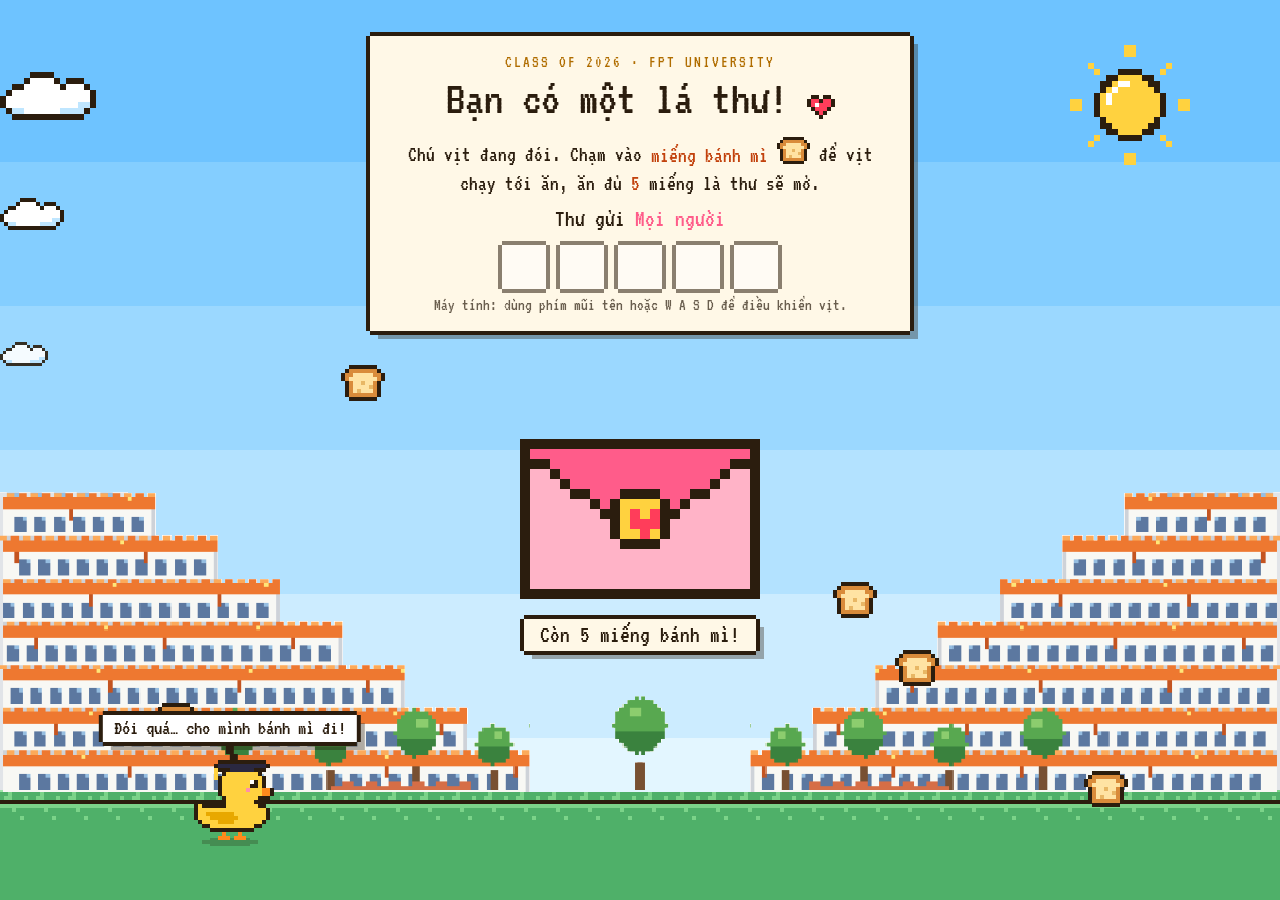
<file: index.html>
<!DOCTYPE html>
<html lang="vi">
<head>
  <meta charset="utf-8">
  <meta name="viewport" content="width=device-width, initial-scale=1, viewport-fit=cover">
  <title>Thiệp mời tốt nghiệp · Thanh Hằng</title>
  <meta name="description" content="Thiệp mời dự lễ tốt nghiệp của Thanh Hằng">
  <meta property="og:title" content="Thanh Hằng mời bạn dự lễ tốt nghiệp">
  <meta property="og:description" content="Cho vịt ăn bánh mì để mở thư mời nha!">
  <link rel="icon" href="data:image/svg+xml,<svg xmlns='http://www.w3.org/2000/svg' viewBox='0 0 100 100'><text y='.9em' font-size='90'>🦆</text></svg>">
  <link rel="preconnect" href="https://fonts.googleapis.com">
  <link rel="preconnect" href="https://fonts.gstatic.com" crossorigin>
  <link href="https://fonts.googleapis.com/css2?family=VT323&display=swap" rel="stylesheet">
  <link rel="stylesheet" href="assets/css/style.css?v=20261105-2">
</head>
<body>
  <!-- Cảnh nền pixel (pixel.js tự vẽ) -->
  <div class="scene" aria-hidden="true"></div>

  <canvas id="confetti" class="confetti" aria-hidden="true"></canvas>
  <div id="crumbs" class="crumbs" aria-hidden="true"></div>

  <main>
    <!-- Bước 1: thư còn niêm phong, cho vịt ăn bánh mì để mở -->
    <section id="stage-lock" class="stage-lock">
      <div class="lock-card px-box no-duck">
        <p class="eyebrow" data-config="eyebrow"></p>
        <h1 class="title">Bạn có một lá thư! <i class="pxi" data-icon="heart" data-scale="4"></i></h1>
        <p class="lead">
          Chú vịt đang đói. Chạm vào <strong>miếng bánh mì <i class="pxi" data-icon="bread"></i></strong>
          để vịt chạy tới ăn, ăn đủ <strong data-config="crumbs"></strong> miếng là thư sẽ mở.
        </p>
        <p id="lock-to" class="lock-to" hidden></p>
        <div id="crumb-meter" class="crumb-meter" aria-label="Số bánh mì vịt đã ăn"></div>
        <p class="hint">Máy tính: dùng phím mũi tên hoặc W A S D để điều khiển vịt.</p>
      </div>

      <div id="envelope" class="envelope"></div>

      <p id="lock-status" class="lock-status px-box" role="status"></p>
    </section>

    <!-- Bước 2: thiệp mời -->
    <section id="stage-invite" class="stage-invite" hidden>
      <header class="hero px-box">
        <i class="pxi corner left" data-icon="star" data-scale="4"></i>
        <i class="pxi corner right" data-icon="star" data-scale="4"></i>
        <p class="eyebrow" data-config="eyebrow"></p>
        <p class="dear">Thân gửi</p>
        <h1 id="guest" class="guest"></h1>
        <p id="invite-message" class="lead" data-config="message"></p>
        <div class="banner px-box"><span data-config="title"></span> của <strong data-config="host"></strong></div>
      </header>

      <div id="countdown" class="countdown">
        <div class="tick px-box"><span data-unit="days">0</span><small>NGÀY</small></div>
        <div class="tick px-box"><span data-unit="hours">00</span><small>GIỜ</small></div>
        <div class="tick px-box"><span data-unit="minutes">00</span><small>PHÚT</small></div>
        <div class="tick px-box"><span data-unit="seconds">00</span><small>GIÂY</small></div>
      </div>
      <p id="countdown-done" class="countdown-done" hidden>Hôm nay là ngày đó rồi!</p>

      <div class="details">
        <article class="detail px-box">
          <div class="detail-icon px-box"><i class="pxi" data-icon="calendar" data-scale="4"></i></div>
          <h2>Ngày</h2>
          <p data-config="dateText"></p>
          <small data-config="session"></small>
        </article>
        <article class="detail px-box">
          <div class="detail-icon px-box"><i class="pxi" data-icon="cap" data-scale="4"></i></div>
          <h2>Buổi lễ</h2>
          <p data-config="ceremony"></p>
          <small data-config="ceremonyNote"></small>
        </article>
        <article class="detail px-box highlight">
          <div class="detail-icon px-box"><i class="pxi" data-icon="camera" data-scale="4"></i></div>
          <h2>Chụp ảnh &amp; chúc mừng</h2>
          <p data-config="reception"></p>
          <small data-config="receptionNote"></small>
        </article>
        <article class="detail px-box">
          <div class="detail-icon px-box"><i class="pxi" data-icon="pin" data-scale="4"></i></div>
          <h2>Địa điểm</h2>
          <p data-config="venue"></p>
          <small data-config="address"></small>
        </article>
      </div>

      <div class="actions">
        <a id="btn-calendar" class="btn primary" target="_blank" rel="noopener"><i class="pxi" data-icon="calendar"></i> Thêm vào lịch</a>
        <a id="btn-map" class="btn" target="_blank" rel="noopener"><i class="pxi" data-icon="map"></i> Chỉ đường</a>
        <a id="btn-download" class="btn" href="#" hidden><i class="pxi" data-icon="heart"></i> Tải thư mời</a>
        <button id="btn-feed" type="button" class="btn"><i class="pxi" data-icon="bread"></i> Cho vịt ăn</button>
      </div>
      <p id="feed-count" class="feed-count" role="status"></p>

      <figure id="letter" class="letter px-box" hidden>
        <figcaption>Thư mời riêng cho bạn</figcaption>
        <a id="letter-save" class="letter-save" href="#" title="Bấm để tải ảnh về máy"><img id="letter-img" alt=""></a>
        <a id="letter-download" class="btn primary letter-btn" href="#"><i class="pxi" data-icon="heart"></i> Tải ảnh thư mời</a>
      </figure>

      <footer class="sign px-box">
        <p id="sign-line">Mong được gặp bạn hôm đó nha!</p>
        <p class="signature">Thân mến, <span data-config="host"></span> <i class="pxi" data-icon="heart"></i></p>
        <button id="btn-replay" type="button" class="link-btn">&lt; Xem lại từ đầu</button>
      </footer>
    </section>
  </main>

  <script src="assets/js/config.js?v=20261105-2"></script>
  <script src="assets/js/pixel.js?v=20261105-2"></script>
  <script src="assets/js/duck.js?v=20261105-2"></script>
  <script src="assets/js/app.js?v=20261105-2"></script>
</body>
</html>
</file>
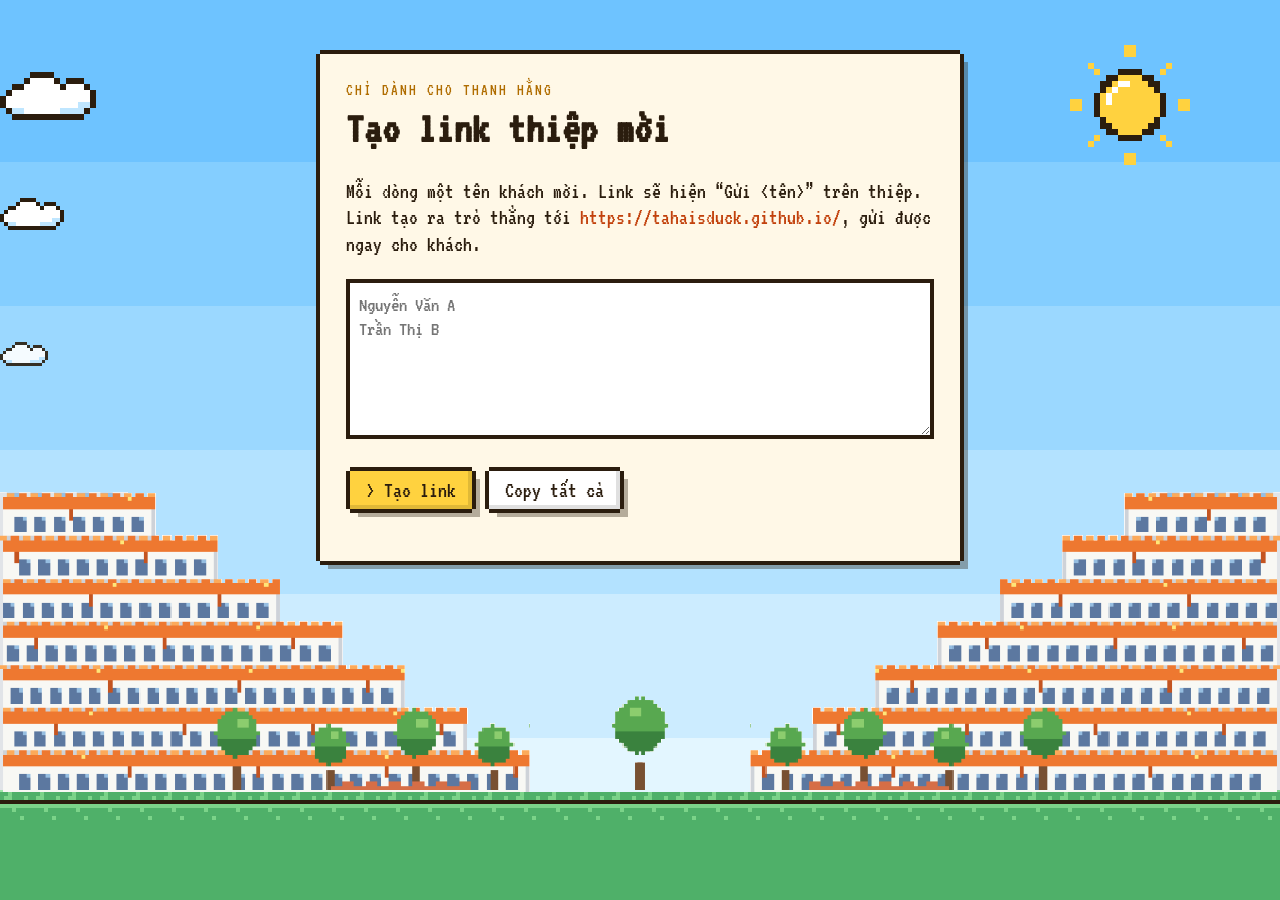
<file: link.html>
<!DOCTYPE html>
<html lang="vi">
<head>
  <meta charset="utf-8">
  <meta name="viewport" content="width=device-width, initial-scale=1">
  <meta name="robots" content="noindex">
  <title>Tạo link thiệp mời 🦆</title>
  <link rel="icon" href="data:image/svg+xml,<svg xmlns='http://www.w3.org/2000/svg' viewBox='0 0 100 100'><text y='.9em' font-size='90'>🦆</text></svg>">
  <link href="https://fonts.googleapis.com/css2?family=VT323&display=swap" rel="stylesheet">
  <link rel="stylesheet" href="assets/css/style.css?v=20261105-2">
  <style>
    body { overflow: auto !important; touch-action: auto !important; }
    .maker { max-width: 640px; margin: 6vh auto; padding: 1.6rem; position: relative; z-index: 1; }
    .maker h1 { margin: 0 0 .4rem; }
    textarea { width: 100%; min-height: 160px; font: inherit; font-size: 1.3rem; padding: .6rem;
      border: 4px solid var(--ink); border-radius: 0; resize: vertical; background: #fff; }
    .list { list-style: none; padding: 0; margin: 1rem 0 0; display: grid; gap: .6rem; }
    .list li { display: flex; gap: .6rem; align-items: center; background: #fff; border: 4px solid var(--ink); padding: .3rem .6rem; }
    .list .who { min-width: 0; flex: 1; }
    .list b { display: block; font-weight: 400; font-size: 1.35rem; overflow: hidden; text-overflow: ellipsis; white-space: nowrap; }
    .list .url { display: block; font-size: 1.05rem; color: #c2410c; word-break: break-all; }
    .list a { color: var(--ink); }
    .btn.small { padding: .1rem .7rem; font-size: 1.15rem; }
  </style>
</head>
<body class="is-open">
  <div class="scene" aria-hidden="true"></div>
  <main class="maker px-box">
    <p class="eyebrow">Chỉ dành cho Thanh Hằng</p>
    <h1>Tạo link thiệp mời</h1>
    <p>Mỗi dòng một tên khách mời. Link sẽ hiện “Gửi &lt;tên&gt;” trên thiệp.<br>
      Link tạo ra trỏ thẳng tới <strong id="site"></strong>, gửi được ngay cho khách.</p>
    <textarea id="names" placeholder="Nguyễn Văn A&#10;Trần Thị B"></textarea>
    <p style="display:flex;gap:.6rem;flex-wrap:wrap">
      <button id="make" class="btn primary" type="button">&gt; Tạo link</button>
      <button id="copy-all" class="btn" type="button">Copy tất cả</button>
    </p>
    <ul id="list" class="list"></ul>
  </main>
  <script src="assets/js/config.js?v=20261105-2"></script>
  <script src="assets/js/pixel.js?v=20261105-2"></script>
  <script>
    // Luôn tạo link tới site thật (kể cả khi đang mở trang này ở localhost)
    const base = window.INVITE_CONFIG.siteUrl.replace(/\/?$/, "/");
    const localBase = new URL("./", location.href).href;
    const isLocal = localBase !== base;
    document.getElementById("site").textContent = base;
    const encode = (name) => btoa(String.fromCharCode(...new TextEncoder().encode(name)))
      .replace(/\+/g, "-").replace(/\//g, "_").replace(/=+$/, "");
    let rows = [];
    function make() {
      const names = document.getElementById("names").value.split("\n").map((s) => s.trim()).filter(Boolean);
      rows = names.map((name) => ({ name, code: encode(name), url: `${base}?to=${encode(name)}` }));
      const list = document.getElementById("list");
      list.replaceChildren(...rows.map(({ name, code, url }) => {
        const li = document.createElement("li");
        const who = document.createElement("div"); who.className = "who";
        const b = document.createElement("b"); b.textContent = name;
        const u = document.createElement("a"); u.className = "url"; u.href = url; u.target = "_blank"; u.textContent = url;
        who.append(b, u);
        // Xem thử bản trên máy (link thật chỉ chạy sau khi đã push lên GitHub)
        const a = document.createElement("a"); a.target = "_blank";
        a.href = isLocal ? `${localBase}?to=${code}` : url;
        a.textContent = isLocal ? "Xem thử" : "Xem";
        const btn = document.createElement("button");
        btn.className = "btn small"; btn.type = "button"; btn.textContent = "Copy";
        btn.onclick = async () => { await navigator.clipboard.writeText(url); btn.textContent = "Đã copy ✓"; };
        li.append(who, a, btn);
        return li;
      }));
    }
    document.getElementById("make").onclick = make;
    document.getElementById("copy-all").onclick = async (e) => {
      if (!rows.length) make();
      await navigator.clipboard.writeText(rows.map((r) => `${r.name}: ${r.url}`).join("\n"));
      e.target.textContent = "Đã copy ✓";
    };
  </script>
</body>
</html>
</file>
<file: assets/css/style.css>
/* ============ Pixel art theme ============ */
:root {
  --ink: #2b1d0e;
  --shadow: rgba(43, 29, 14, .35);
  --paper: #fff8e7;
  --duck: #ffd23f;
  --duck-shade: #e8a800;
  --beak: #ff8a1c;
  --pink: #ff5c8a;
  --pink-soft: #ff8fab;
  --blue: #5ec8ff;
  --grass: #7bd389;
  --grass-dark: #4fb069;
  --u: 4px; /* 1 "pixel" */
}

* { box-sizing: border-box; }
html, body { margin: 0; min-height: 100%; }

body {
  font-family: "VT323", ui-monospace, monospace;
  font-size: 22px;
  line-height: 1.2;
  color: var(--ink);
  background: linear-gradient(#6ec3ff 0 18%, #84ceff 18% 34%, #9bd8ff 34% 50%, #b3e2ff 50% 66%, #ccecff 66% 82%, #e3f6ff 82%) fixed;
  overflow-x: hidden;
  -webkit-tap-highlight-color: transparent;
  -webkit-font-smoothing: none;
}
body:not(.is-open) { overflow: hidden; touch-action: none; }

[hidden] { display: none !important; }

.px, .px-box img { image-rendering: pixelated; image-rendering: crisp-edges; display: block; }

i.pxi { display: inline-block; vertical-align: -0.12em; font-style: normal; }
i.pxi .px { display: inline-block; }

/* Hộp pixel: viền 4px với góc khuyết + bóng đổ cứng */
.px-box {
  background: var(--paper);
  box-shadow:
    0 calc(-1 * var(--u)) 0 0 var(--ink),
    0 var(--u) 0 0 var(--ink),
    calc(-1 * var(--u)) 0 0 0 var(--ink),
    var(--u) 0 0 0 var(--ink),
    calc(2 * var(--u)) calc(2 * var(--u)) 0 0 var(--shadow);
}

/* ---------- Cảnh nền ---------- */
.scene { position: fixed; inset: 0; z-index: 0; pointer-events: none; overflow: hidden; }
.scene .px { position: absolute; }
.scene .sun { top: 5vh; right: 7vw; animation: sun-bob 2s steps(2) infinite; }
@keyframes sun-bob { 50% { transform: translateY(-4px); } }
.scene .cloud { animation: drift linear infinite; animation-timing-function: steps(300); }
.scene .c1 { top: 8vh; animation-duration: 70s; animation-delay: -15s; }
.scene .c2 { top: 22vh; animation-duration: 95s; animation-delay: -60s; }
.scene .c3 { top: 38vh; animation-duration: 120s; animation-delay: -30s; opacity: .9; }
@keyframes drift { from { left: -120px; } to { left: 105vw; } }
.scene .hill { bottom: calc(12vh - 8px); }
.scene .h1 { left: -6vw; }
.scene .h2 { right: -8vw; bottom: calc(12vh - 8px); }
.scene .grass {
  position: absolute; left: 0; right: 0; bottom: 0; height: 12vh;
  background-size: 32px 32px; background-repeat: repeat-x; background-color: var(--grass-dark);
  image-rendering: pixelated;
}

main { position: relative; z-index: 1; }

/* ---------- Chữ ---------- */
.eyebrow { margin: 0 0 .2rem; font-size: 1.05rem; letter-spacing: .12em; text-transform: uppercase; color: #b06d00; }
.title { margin: .2rem 0; font-size: clamp(2.2rem, 7vw, 3rem); font-weight: 400; line-height: 1; }
.lead { margin: .5rem 0; font-size: 1.35rem; }
strong { font-weight: 400; color: #c2410c; }

/* ---------- Nút pixel ---------- */
.btn {
  display: inline-flex; align-items: center; gap: .5rem;
  margin: var(--u); padding: .35rem 1rem; font: inherit; font-size: 1.4rem;
  color: var(--ink); background: #fff; border: 0; text-decoration: none; cursor: pointer;
  box-shadow:
    0 -4px 0 0 var(--ink), 0 4px 0 0 var(--ink), -4px 0 0 0 var(--ink), 4px 0 0 0 var(--ink),
    inset -4px -4px 0 0 rgba(0, 0, 0, .12), 8px 8px 0 0 var(--shadow);
}
.btn.primary { background: var(--duck); }
.btn:hover { transform: translate(-2px, -2px); background-color: #fff3b0; }
.btn.primary:hover { background: #ffe066; }
.btn:active {
  transform: translate(4px, 4px);
  box-shadow: 0 -4px 0 0 var(--ink), 0 4px 0 0 var(--ink), -4px 0 0 0 var(--ink), 4px 0 0 0 var(--ink), inset 4px 4px 0 0 rgba(0, 0, 0, .12);
}
.btn:focus-visible, .skip:focus-visible, .link-btn:focus-visible { outline: 4px dashed var(--pink); outline-offset: 6px; }

/* ---------- Bước 1: thư niêm phong ---------- */
.stage-lock {
  min-height: 100vh; min-height: 100dvh;
  display: flex; flex-direction: column; align-items: center;
  padding: max(4vh, 1.2rem) 1.2rem 1.6rem; gap: 1.3rem;
  transition: opacity .45s steps(5);
}
.stage-lock.leaving { opacity: 0; }

.lock-card { max-width: 540px; width: 100%; text-align: center; padding: 1rem 1.4rem; cursor: default; }
.lock-card .title .px { display: inline-block; }

.crumb-meter { display: flex; justify-content: center; gap: 14px; margin: .7rem 0 .4rem; }
.pip {
  width: 44px; height: 44px; display: grid; place-items: center; background: #fff;
  box-shadow: 0 -4px 0 0 var(--ink), 0 4px 0 0 var(--ink), -4px 0 0 0 var(--ink), 4px 0 0 0 var(--ink);
  opacity: .55;
}
.pip.full { background: var(--duck); opacity: 1; animation: pip-pop .3s steps(3); }
@keyframes pip-pop { 50% { transform: scale(1.3); } }

.hint { margin: .3rem 0 0; font-size: 1.05rem; opacity: .7; }
@media (hover: none) { .hint { display: none; } }

.lock-status { margin: 0; padding: .1rem 1rem; font-size: 1.5rem; }

.skip, .link-btn {
  background: none; border: none; color: var(--ink); opacity: .75;
  font: inherit; font-size: 1.2rem; cursor: pointer;
}
.skip:hover, .link-btn:hover { opacity: 1; text-decoration: underline; }
.skip { margin-top: auto; }

/* Bánh mì */
.crumbs { position: fixed; inset: 0; z-index: 40; pointer-events: none; }
.crumb { position: absolute !important; transform: translate(-50%, -50%); animation: crumb-bob 1s steps(2) infinite; }
.crumb.eaten { animation: crumb-eat .4s steps(4) forwards; }
@keyframes crumb-bob { 50% { transform: translate(-50%, calc(-50% - 8px)); } }
@keyframes crumb-eat { to { transform: translate(-50%, -150%) scale(.2); opacity: 0; } }

/* Phong bì */
.envelope { margin-top: .4rem; animation: env-wiggle 2.4s steps(1) infinite; }
@keyframes env-wiggle {
  0%, 76%, 100% { transform: none; }
  80% { transform: translateX(-8px); }
  86% { transform: translateX(8px); }
  92% { transform: translateX(-4px); }
}
.envelope.opened { animation: env-open .5s steps(3); }
@keyframes env-open { 50% { transform: translateY(-24px); } }

/* ---------- Bước 2: thiệp ---------- */
.stage-invite {
  max-width: 860px; margin: 0 auto; padding: 2.4rem 1.2rem 10rem;
  display: flex; flex-direction: column; gap: 1.8rem;
  animation: rise .5s steps(5);
}
@keyframes rise { from { opacity: 0; transform: translateY(40px); } }

.hero { text-align: center; padding: 1.6rem 1.4rem 1.8rem; position: relative; }
.hero .corner { position: absolute; top: -18px; }
.hero .corner.left { left: -14px; }
.hero .corner.right { right: -14px; }
.dear { margin: .3rem 0 0; font-size: 1.5rem; }
.guest {
  margin: .1rem 0 .4rem; font-weight: 400; font-size: clamp(3rem, 11vw, 5rem); line-height: .95;
  color: var(--pink); word-break: break-word;
  text-shadow: 3px 0 0 var(--ink), -3px 0 0 var(--ink), 0 3px 0 var(--ink), 0 -3px 0 var(--ink), 6px 6px 0 var(--ink);
}
.banner { display: inline-block; margin-top: .6rem; padding: .2rem 1.2rem; font-size: 1.6rem; background: var(--duck); }

.countdown { display: grid; grid-template-columns: repeat(4, 1fr); gap: 1.1rem; }
.tick { text-align: center; padding: .4rem .2rem .3rem; background: #fff; }
.tick span { display: block; font-size: clamp(2.6rem, 9vw, 4rem); line-height: .9; }
.tick small { font-size: 1.05rem; letter-spacing: .1em; }
.countdown-done { text-align: center; font-size: 2rem; margin: 0; }

.details { display: grid; grid-template-columns: repeat(auto-fit, minmax(180px, 1fr)); gap: 2.2rem 1.2rem; margin-top: 1.4rem; }
.detail { padding: 1rem .9rem; text-align: center; }
.detail:hover { transform: translateY(-4px); }
.detail.highlight { background: #fff3b0; }
.detail-icon {
  width: 60px; height: 60px; margin: -2.4rem auto .5rem; display: grid; place-items: center; background: var(--blue);
}
.detail:nth-child(2) .detail-icon { background: var(--pink-soft); }
.detail:nth-child(3) .detail-icon { background: var(--duck); }
.detail:nth-child(4) .detail-icon { background: var(--grass); }
.detail h2 { margin: 0; font-size: 1.5rem; font-weight: 400; text-transform: uppercase; letter-spacing: .05em; }
.detail p { margin: .2rem 0; font-size: 1.45rem; color: #c2410c; }
.detail small { font-size: 1.1rem; opacity: .85; }

.actions { display: flex; flex-wrap: wrap; justify-content: center; gap: .9rem; }
.feed-count { text-align: center; margin: -.6rem 0 0; font-size: 1.3rem; min-height: 1.2em; }

.sign { text-align: center; padding: 1.1rem; }
.sign p { margin: .2rem 0; font-size: 1.4rem; }
.signature { font-size: 2rem !important; }

/* ---------- Vịt ---------- */
.duck { position: fixed; left: 0; top: 0; cursor: pointer; touch-action: none; user-select: none; -webkit-user-select: none; will-change: transform; }
.duck-flip { position: relative; }
.duck-sprite { display: block; }
.duck.bob .duck-flip { translate: 0 -4px; }
.duck-shadow {
  position: absolute; z-index: -1; left: 50%; bottom: -6px; width: 56px; height: 8px; margin-left: -28px;
  background: var(--shadow); opacity: .7;
  clip-path: polygon(8px 0, calc(100% - 8px) 0, calc(100% - 8px) 2px, 100% 2px, 100% 6px, calc(100% - 8px) 6px, calc(100% - 8px) 100%, 8px 100%, 8px 6px, 0 6px, 0 2px, 8px 2px);
}
.duck.jump .duck-flip { animation: hop .4s steps(4); }
@keyframes hop { 50% { translate: 0 -28px; } }

.duck-bubble {
  position: absolute; bottom: calc(100% + 18px); left: 50%; transform: translateX(-50%);
  padding: .05rem .7rem; white-space: nowrap; font-size: 1.3rem; background: #fff; pointer-events: none;
}
.duck-bubble::after {
  content: ""; position: absolute; top: calc(100% + 4px); left: 50%; width: 8px; height: 8px; margin-left: -4px;
  background: var(--ink); box-shadow: 4px 8px 0 -0px var(--ink);
}
.duck-bubble.pop { animation: bubble-pop .24s steps(3); }
@keyframes bubble-pop { from { transform: translateX(-50%) scale(.3); } }

.duck-footprints { position: fixed; inset: 0; z-index: 30; pointer-events: none; }
.footprint { position: absolute; width: 8px; height: 4px; background: rgba(232, 138, 0, .55); animation: fade 1.6s steps(4) forwards; }
@keyframes fade { to { opacity: 0; } }

.confetti { position: fixed; inset: 0; z-index: 200; pointer-events: none; }

@media (max-width: 560px) {
  body { font-size: 20px; }
  .countdown { gap: .7rem; }
  .btn { font-size: 1.25rem; padding: .3rem .8rem; }
}

@media (prefers-reduced-motion: reduce) {
  *, *::before, *::after { animation-duration: .01ms !important; animation-iteration-count: 1 !important; transition-duration: .01ms !important; }
}

/* ---------- Thư riêng ---------- */
.lock-to { margin: .5rem 0 0; font-size: 1.5rem; }
.lock-to strong { color: var(--pink); }
.lock-to.error { color: #c0392b; font-size: 1.25rem; }
.letter { margin: 0 auto; width: min(100%, 460px); padding: 12px; text-align: center; background: #fff; }
.letter figcaption { margin-bottom: 10px; font-size: 1.35rem; }
.letter figcaption span { opacity: .65; font-size: 1.1rem; }
.letter img { display: block; width: 100%; height: auto; image-rendering: auto; }

/* ---------- Điện thoại: 4 thẻ thông tin gọn trong một màn hình (lưới 2×2) ---------- */
@media (max-width: 560px) {
  .details { grid-template-columns: 1fr 1fr; gap: 1.9rem .9rem; margin-top: 1.2rem; }
  .detail { padding: .5rem .45rem .6rem; }
  .detail:hover { transform: none; }
  .detail-icon { width: 44px; height: 44px; margin: -1.7rem auto .25rem; }
  .detail-icon .px { width: 30px; height: auto; }
  .detail h2 { font-size: 1.1rem; line-height: 1.05; }
  .detail p { font-size: 1.12rem; line-height: 1.05; margin: .15rem 0; }
  .detail small { display: block; font-size: .92rem; line-height: 1.05; }
}
@media (max-width: 560px) {
  .detail-icon { margin-bottom: .7rem; }
  .actions { gap: .7rem .6rem; }
  .actions .btn { flex: 1 1 40%; justify-content: center; margin: 4px; }
}
@media (max-width: 560px) {
  .actions .btn { white-space: nowrap; font-size: 1.15rem; padding: .3rem .5rem; gap: .35rem; }
}
.letter-save { display: block; cursor: pointer; }
.letter-btn { margin-top: 18px; }

/* Khuôn viên trường trên nền: cao theo màn hình, hai dãy nhà sát hai mép */
.scene .campus {
  position: absolute; left: 0; right: 0; bottom: calc(12vh - 6px);
  height: min(34vh, 36vw, 340px);
}
.scene .campus .px { position: absolute; bottom: 0; height: 100%; width: auto; }
.scene .campus-left { left: 0; }
.scene .campus-right { right: 0; }
.scene .campus-tree { left: 50%; transform: translateX(-50%); height: 33.45% !important; z-index: 1; }
</file>
